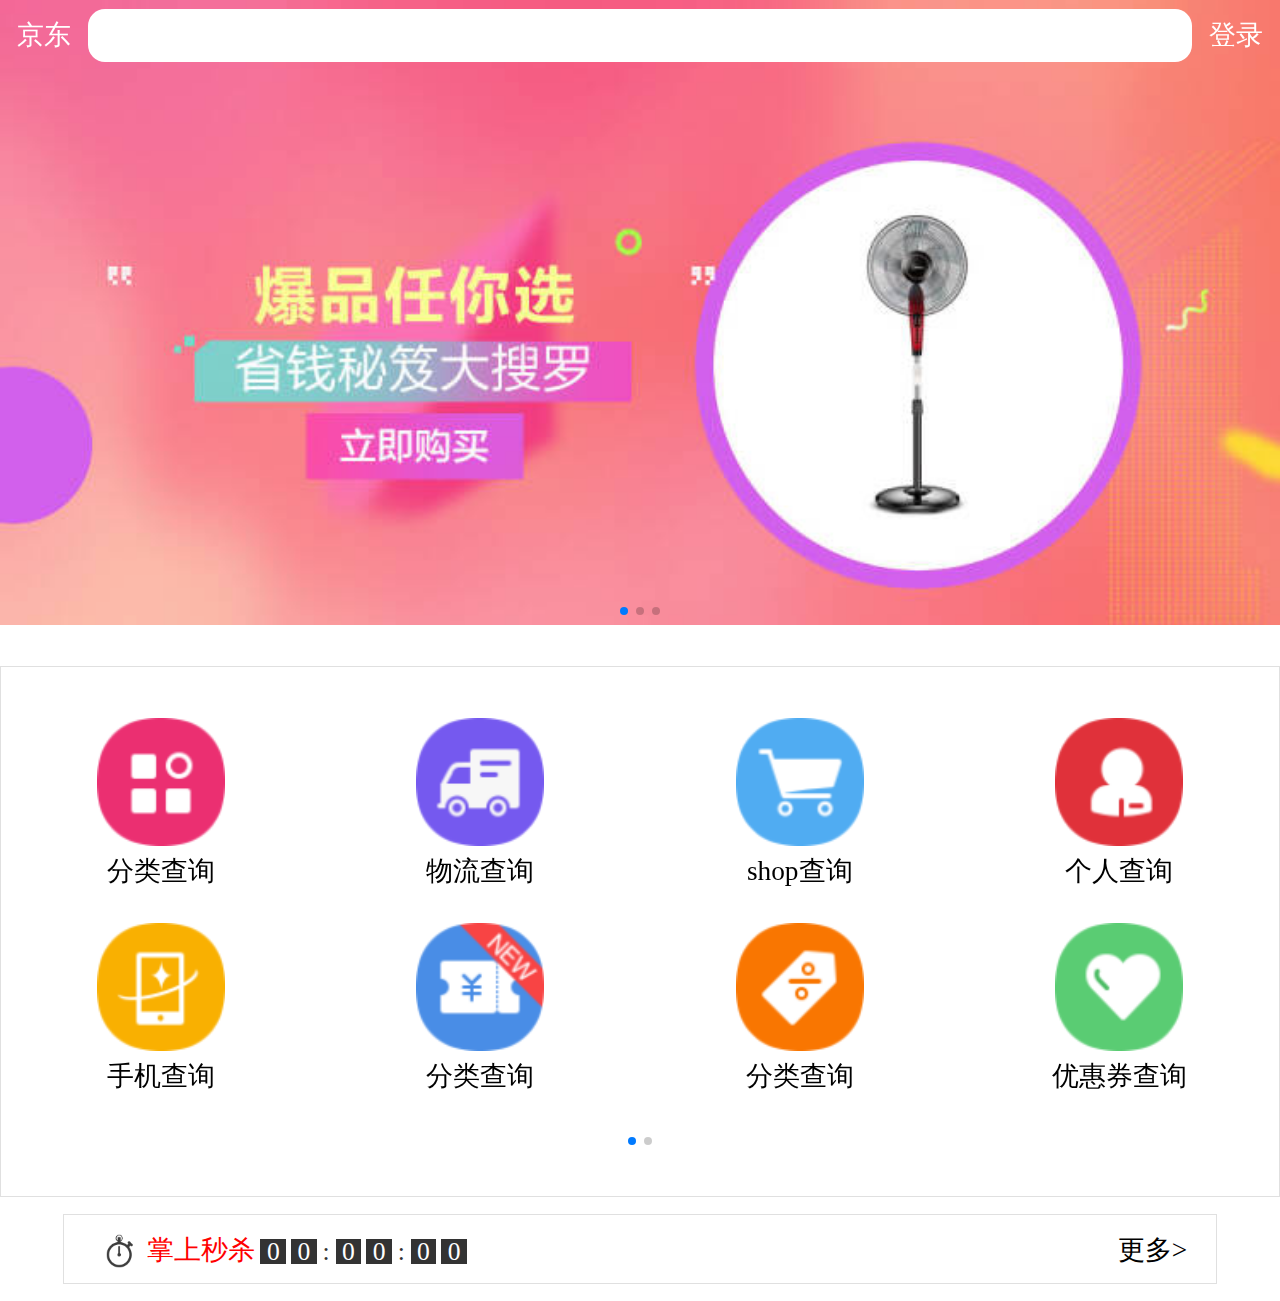
<file: index.html>
<!DOCTYPE html>
<html>
	<head>
		<meta charset="utf-8">
		<meta name="viewport" content="width=device-width, initial-scale=1.0, user-scaleable=no">

		<title></title>
		<link rel="stylesheet" type="text/css" href="css/index.css" />
		<link rel="stylesheet" href="css/swiper.min.css">
		<script src="js/jquery-1.11.0.js"></script>
		<script src="js/swiper.min.js"></script>
		<script type="text/javascript" src="jquery.min.js"></script>
		<script type="text/javascript" src="jquery.flipcountdown.js"></script>
		<link rel="stylesheet" type="text/css" href="jquery.flipcountdown.css" />

	</head>
	<body>
		<div class="header_all">
			<div class="header">
				<div class="jd">京东</div>
				<input type="search" id="search" />
				<a href="#">登录</a>
			</div>
		</div>
		<div class="jd_banner swiper-container">
			<div class="swiper-wrapper ">
				<div class="swiper-slide"><img class="head" src="images/swiper_1.jpg"></div>
				<div class="swiper-slide"><img class="head" src="images/swiper_2.jpg"></div>
				<div class="swiper-slide"><img class="head" src="images/swiper_3.jpg"></div>
			</div>
			<!-- 如果需要分页器 -->
			<div class="swiper-pagination"></div>
		</div>
		<div class="tupiao_all swiper-container">
			<div class="swiper-wrapper">
				<div class="swiper-slide tupiao1 ">
					<dl>
						<dt><img src="images/nav0.png"></dt>
						<dd>分类查询</dd>
					</dl>
					<dl>
						<dt><img src="images/nav1.png"></dt>
						<dd>物流查询</dd>
					</dl>
					<dl>
						<dt><img src="images/nav2.png"></dt>
						<dd>物流查询</dd>
					</dl>
					<dl>
						<dt><img src="images/nav3.png"></dt>
						<dd>物流查询</dd>
					</dl>
					<dl>
						<dt><img src="images/nav4.png"></dt>
						<dd>物流查询</dd>
					</dl>
					<dl>
						<dt><img src="images/nav5.png"></dt>
						<dd>物流查询</dd>
					</dl>
					<dl>
						<dt><img src="images/nav6.png"></dt>
						<dd>物流查询</dd>
					</dl>
					<dl>
						<dt><img src="images/nav7.png"></dt>
						<dd>物流查询</dd>
					</dl>
				</div>
				<div class="tupiao2 swiper-slide">
					<dl>
						<dt><img src="images/nav0.png"></dt>
						<dd>分类查询</dd>
					</dl>
					<dl>
						<dt><img src="images/nav1.png"></dt>
						<dd>物流查询</dd>
					</dl>
					<dl>
						<dt><img src="images/nav2.png"></dt>
						<dd>物流查询</dd>
					</dl>
					<dl>
						<dt><img src="images/nav3.png"></dt>
						<dd>物流查询</dd>
					</dl>
					<dl>
						<dt><img src="images/nav4.png"></dt>
						<dd>物流查询</dd>
					</dl>
					<dl>
						<dt><img src="images/nav5.png"></dt>
						<dd>物流查询</dd>
					</dl>
					<dl>
						<dt><img src="images/nav6.png"></dt>
						<dd>物流查询</dd>
					</dl>
					<dl>
						<dt><img src="images/nav7.png"></dt>
						<dd>物流查询</dd>
					</dl>
				</div>
			</div>
			<div class="swiper-pagination fenye"></div>

		</div>
		<div class="panel">
			<div class="p_top">
				<span class="icon"></span>
				<div class="timer">
					<p class="time">掌上秒杀</p>
					<div class="sk_time">
					    <span>0</span>
					    <span>0</span>
					    <span>:</span>
					    <span>0</span>
					    <span>0</span>
					    <span>:</span>
					    <span>0</span>
					    <span>0</span>
					</div>
				</div>
				<p class="text">更多></p>
			</div>
			<!-- <div class="image">
				<div class="i_left">
					<img src="images/detail01.jpg" />
					<p class="text1"></p>
					<p class="remove1"></p>
				</div>
				<div class="i_center">
					<img src="images/detail02.jpg" />
					<p class="text1"></p>
					<p class="remove1"></p>
				</div>
				<div class="i_left">
					<img src="images/detail01.jpg" />
					<p class="text1"></p>
					<p class="remove1"></p>
				</div>
			</div> -->
		</div>
		<script type="text/javascript">
			var mySwiper = new Swiper('.jd_banner', {
				loop: true, // 循环模式选项

				// 如果需要分页器
				pagination: {
					el: '.jd_banner .swiper-pagination',
				},

			})
			var mySwiper = new Swiper('.tupiao_all', {
				// loop: true, // 循环模式选项

				// 如果需要分页器
				pagination: {
					el: '.tupiao_all .swiper-pagination',
				},

			})
			var list = $('.tupiao1');
			$.ajax({
				type: "get",
				url: "js/json.json",
				async: true,
				success: function(data) {
					var arr = data.letFind;
					console.log(arr);
					for (var i = 0; i < arr.length; i++) {
						// console.log(list.find("dl").eq(i))
						var dt = list.find("dl").eq(i).find("img");
						var dd = list.find("dl").eq(i).find("dd");

						dt.attr('src', arr[i].img);
						dd.html(arr[i].find);
					}

				}
			})
			var list2 = $('.tupiao2');
			$.ajax({
				type: "get",
				url: "js/json.json",
				async: true,
				success: function(data) {
					var arr = data.letFind;
					console.log(arr);
					for (var i = 0; i < arr.length; i++) {
						console.log(list2.find("dl").eq(i))
						var dt2 = list2.find("dl").eq(i).find("img");
						var dd2 = list2.find("dl").eq(i).find("dd");

						dt2.attr('src', arr[i].img);
						dd2.html(arr[i].find);
					}

				}
			})
			
			
			    var searchBar = document.querySelector(".header");
				window.onscroll = function(){
					var t=document.documentElement.scrollTop || window.pageYOffset || document.body.scrollTop;
					if(t>50){
						searchBar.setAttribute("class","header fixed");
					}else{
						searchBar.setAttribute("class","header");
					}
				}
				var secondKill = function(){
				    /*获取dom*/
				    var parentTimeBox = document.getElementsByClassName('sk_time')[0];
				    var spans = parentTimeBox.getElementsByTagName('span');
					console.log(123);
				    /*倒计时时间*/
				    var time = 8*60*60;
				    var timer;
// 					 time = "2019-07-11 10:30:00"
// 					 var kill = new Date(time)
				    timer = setInterval(function(){
						console.log(time)
				        time -- ;
				        if(time<0){
				            clearInterval(timer);
				            return false;
				        }
				
				        var h = Math.floor(time/(60*60));/*几小时*/
				        var m = Math.floor(time%(60*60)/60);/*几分钟*/
				        var s = time%60;/*多少秒*/
				
				        spans[0].innerHTML = h>10?Math.floor(h/10):0;
				        spans[1].innerHTML = h%10;
				
				        spans[3].innerHTML = m>10?Math.floor(m/10):0;
				        spans[4].innerHTML = m%10;
				
				        spans[6].innerHTML = s>10?Math.floor(s/10):0;
				        spans[7].innerHTML = s%10;
				
				    },1000);
				}
				secondKill();
		</script>
	</body>
</html>
</file>
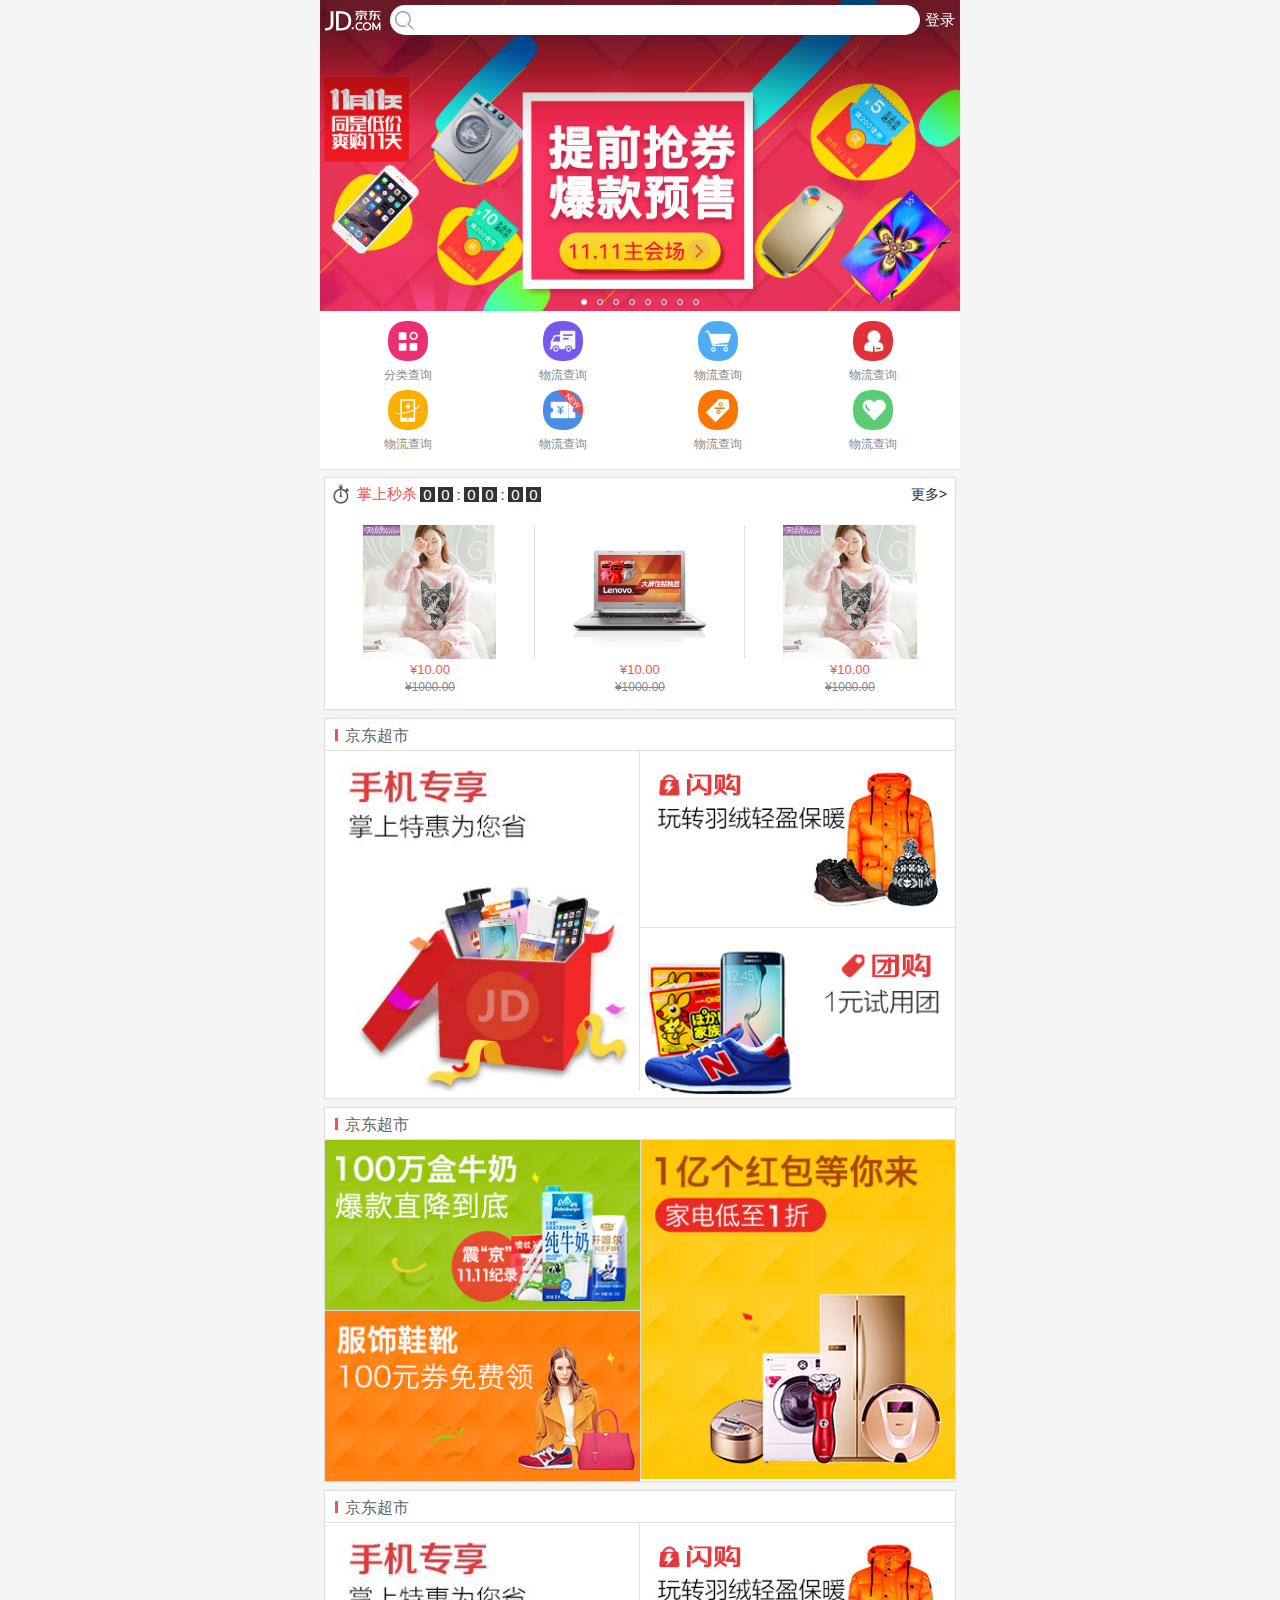
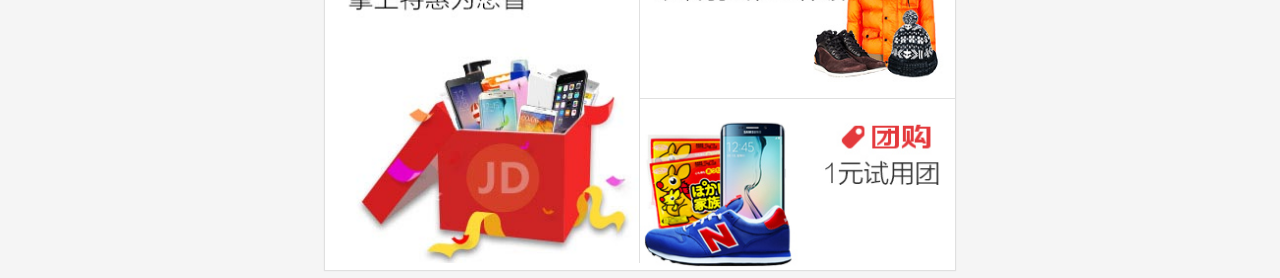
<file: MJD/index.html>
<!DOCTYPE html>
<html>
<head lang="en">
    <meta charset="UTF-8">
    <meta name="viewport" content="width=device-width, user-scalable=no, initial-scale=1.0"/>
    <title>首页</title>
    <link rel="stylesheet" href="css/base.css"/>
    <link rel="stylesheet" href="css/index.css"/>
</head>
<body>
    <div class="jd_layout">
        <!--搜索-->
        <header class="jd_header">
            <div class="jd_header_box">
                <a href="" class="icon_logo"></a>
                <!--是为了在移动端能调用我们的小键盘 把enter键变为搜索-->
                <form action="">
                    <span class="icon_search"></span>
                    <input type="search"/>
                </form>
                <a href="" class="login">登录</a>
            </div>
        </header>
        <!--轮播图-->
        <div class="jd_banner">
            <ul class="clearfix">
                <li><a href="javascript:;"><img src="images/l8.jpg" alt=""/></a></li>
                <li><a href="javascript:;"><img src="images/l1.jpg" alt=""/></a></li>
                <li><a href="javascript:;"><img src="images/l2.jpg" alt=""/></a></li>
                <li><a href="javascript:;"><img src="images/l3.jpg" alt=""/></a></li>
                <li><a href="javascript:;"><img src="images/l4.jpg" alt=""/></a></li>
                <li><a href="javascript:;"><img src="images/l5.jpg" alt=""/></a></li>
                <li><a href="javascript:;"><img src="images/l6.jpg" alt=""/></a></li>
                <li><a href="javascript:;"><img src="images/l7.jpg" alt=""/></a></li>
                <li><a href="javascript:;"><img src="images/l8.jpg" alt=""/></a></li>
                <li><a href="javascript:;"><img src="images/l1.jpg" alt=""/></a></li>
            </ul>
            <ul>
                <li class="now"></li>
                <li></li>
                <li></li>
                <li></li>
                <li></li>
                <li></li>
                <li></li>
                <li></li>
            </ul>
        </div>
        <!--导航栏-->
        <nav class="jd_nav">
            <ul class="clearfix">
                <li>
                    <a href="">
                        <img src="images/nav0.png" alt=""/>
                        <p>分类查询</p>
                    </a>
                </li>
                <li>
                    <a href="">
                        <img src="images/nav1.png" alt=""/>
                        <p>物流查询</p>
                    </a>
                </li>
                <li>
                    <a href="">
                        <img src="images/nav2.png" alt=""/>
                        <p>物流查询</p>
                    </a>
                </li>
                <li>
                    <a href="">
                        <img src="images/nav3.png" alt=""/>
                        <p>物流查询</p>
                    </a>
                </li>
                <li>
                    <a href="">
                        <img src="images/nav4.png" alt=""/>
                        <p>物流查询</p>
                    </a>
                </li>
                <li>
                    <a href="">
                        <img src="images/nav5.png" alt=""/>
                        <p>物流查询</p>
                    </a>
                </li>
                <li>
                    <a href="">
                        <img src="images/nav6.png" alt=""/>
                        <p>物流查询</p>
                    </a>
                </li>
                <li>
                    <a href="">
                        <img src="images/nav7.png" alt=""/>
                        <p>物流查询</p>
                    </a>
                </li>
            </ul>
        </nav>
        <!--京东商品大盒子-->
        <main class="jd_main">
            <section class="jd_product">
                <div class="jd_product_tit no_border clearfix">
                    <span class="sk_icon"></span>
                    <span class="sk_name">掌上秒杀</span>
                    <div class="sk_time">
                        <span>0</span>
                        <span>0</span>
                        <span>:</span>
                        <span>0</span>
                        <span>0</span>
                        <span>:</span>
                        <span>0</span>
                        <span>0</span>
                    </div>
                    <a class="sk_more" href="">更多></a>
                </div>
                <div class="jd_product_con">
                    <ul class="sk_product clearfix">
                        <li>
                            <a href=""><img src="images/detail01.jpg" alt=""/></a>
                            <p class="sk_now_price">&yen;10.00</p>
                            <p class="sk_old_price">&yen;1000.00</p>
                        </li>
                        <li>
                            <a href=""><img src="images/detail02.jpg" alt=""/></a>
                            <p class="sk_now_price">&yen;10.00</p>
                            <p class="sk_old_price">&yen;1000.00</p>
                        </li>
                        <li>
                            <a href=""><img src="images/detail01.jpg" alt=""/></a>
                            <p class="sk_now_price">&yen;10.00</p>
                            <p class="sk_old_price">&yen;1000.00</p>
                        </li>
                    </ul>    
                </div>
            </section>
            <section class="jd_product">
                <div class="jd_product_tit">
                    <h3>京东超市</h3>
                </div>
                <div class="jd_product_con clearfix">
                    <a href="" class="f_left w_50 b_right"><img src="images/cp1.jpg" alt=""/></a>
                    <a href="" class="f_right w_50 b_bottom"><img src="images/cp2.jpg" alt=""/></a>
                    <a href="" class="f_right w_50"><img src="images/cp3.jpg" alt=""/></a>
                </div>
            </section>
            <section class="jd_product">
                <div class="jd_product_tit">
                    <h3>京东超市</h3>
                </div>
                <div class="jd_product_con clearfix">
                    <a href="" class="f_right w_50 b_left"><img src="images/cp4.jpg" alt=""/></a>
                    <a href="" class="f_left w_50 b_bottom"><img src="images/cp5.jpg" alt=""/></a>
                    <a href="" class="f_left w_50"><img src="images/cp6.jpg" alt=""/></a>
                </div>
            </section>
            <section class="jd_product">
                <div class="jd_product_tit">
                    <h3>京东超市</h3>
                </div>
                <div class="jd_product_con clearfix">
                    <a href="" class="f_left w_50 b_right"><img src="images/cp1.jpg" alt=""/></a>
                    <a href="" class="f_right w_50 b_bottom"><img src="images/cp2.jpg" alt=""/></a>
                    <a href="" class="f_right w_50"><img src="images/cp3.jpg" alt=""/></a>
                </div>
            </section>
        </main>
    </div>
    <script src="js/index.js"></script>
</body>
</html>
</file>
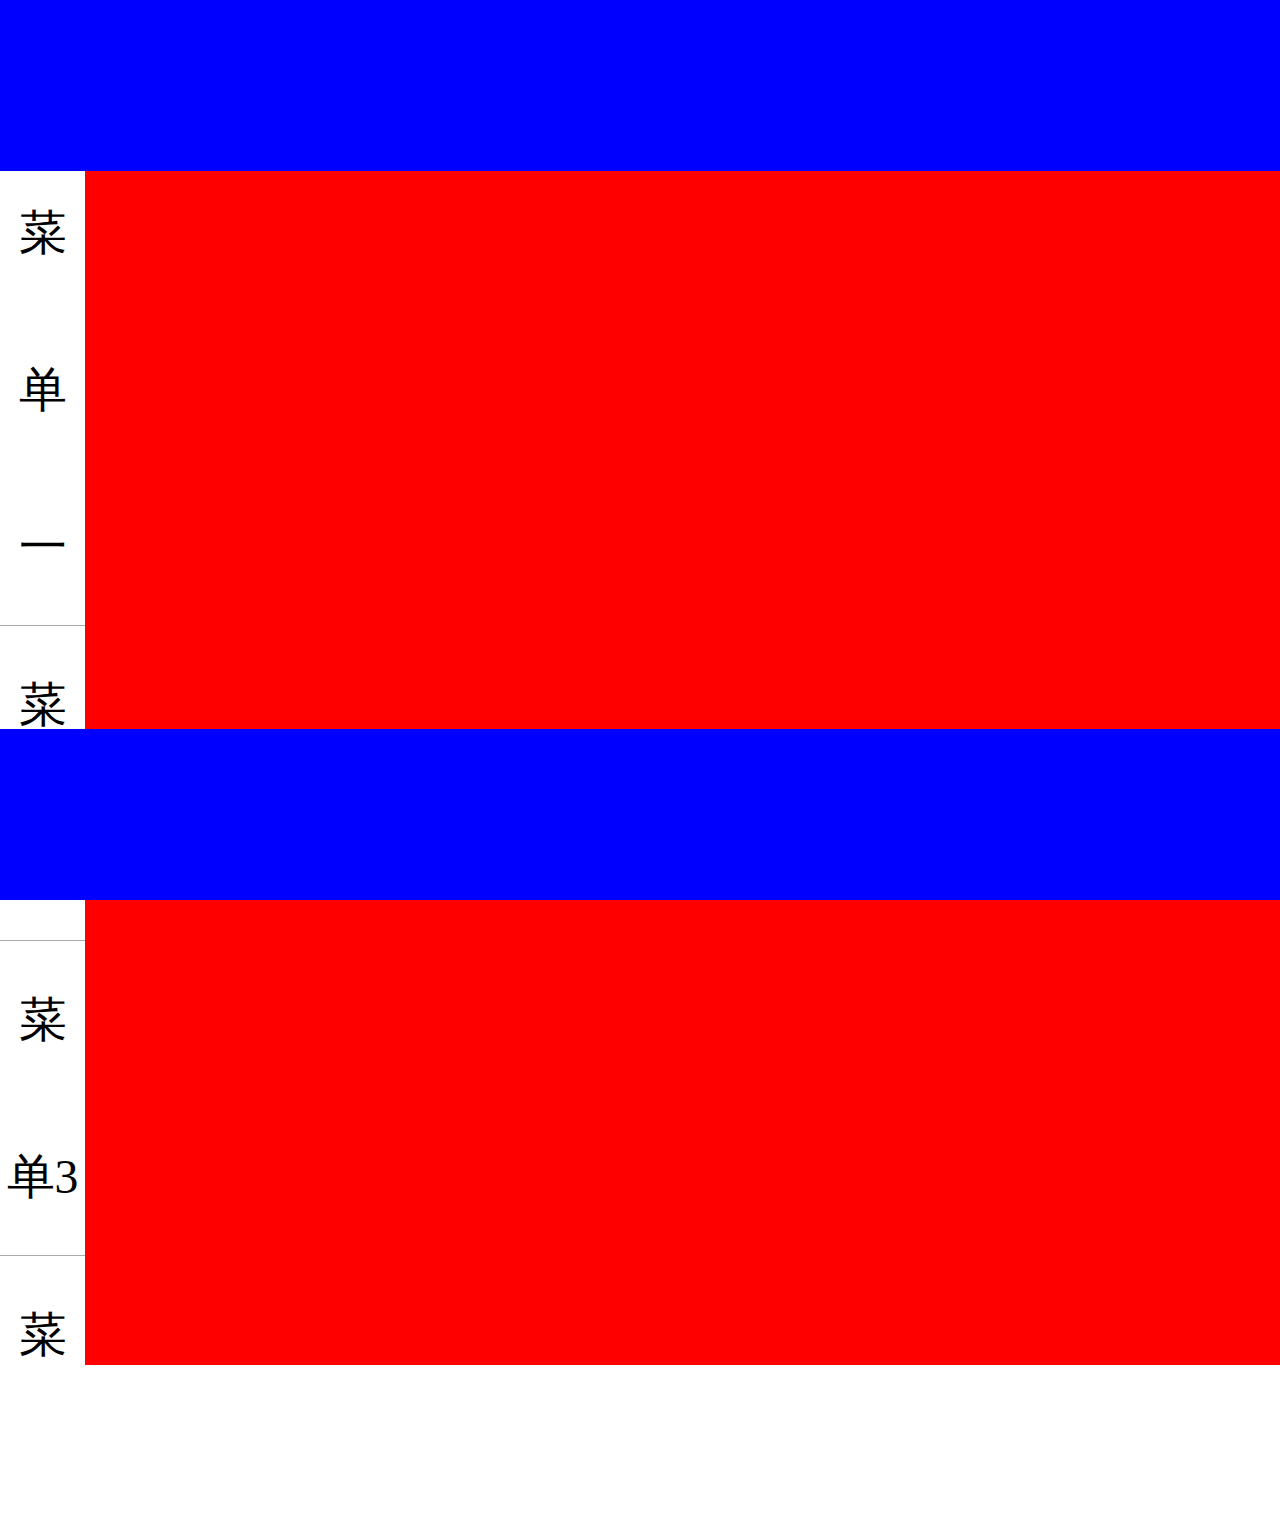
<file: touch.html>
<!DOCTYPE html>
<html>
	<head>
		<meta charset="utf-8">
		<meta name="viewport" content="width=device-width, initial-scale=1.0, user-scaleable=no">
		<title></title>
	</head>
	<body>
		<style type="text/css">
			html{
				font-size:calc(100vw/7.5);
				height: 100%;
			}
			*{
				margin: 0;
				padding: 0;
			}
			.category {
				height:9rem;
				width: 100%;
				padding: 0.9rem 0 1rem;
				box-sizing: border-box;
				display: flex;
			}
			
			.category .contain {
				width: 85px;
				height: 100%;
				overflow: hidden;
				position: relative;
			}
			
			.contain ul {
				width: 100%;
				margin: 0;
				padding: 0;
				list-style: none;
				position: absolute;
				top: 0;
				left: 0;
			}
			
			.contain ul li {
				text-align: center;
				line-height: 0.92rem;
				font-size: 0.28rem;
				border-bottom: solid 1px #aaa;
			}
			
			.contain ul li a {
				text-decoration: none;
				color: #333;
			}
			
			.main {
				flex: 1;
				background-color: red;
			}
			.footer {
				width: 100%;
				height: 1rem;
				position: fixed;
				background-color: blue;
				bottom: 0;
			}
			.header {
				width: 100%;
				height: 1rem;
				position: fixed;
				background-color: blue;
				top: 0;
				z-index: 999;
			}
			.transition{
				-webkit-transition: top 0.3s linear ;
			}
		</style>
		<div class="header"></div>
		<div class="category">
			<div class="contain">
				<ul class="">
					<li>菜单一</li>
					<li>菜单2</li>
					<li>菜单3</li>
					<li>菜单4</li>
					<li>菜单5</li>
					<li>菜单6</li>
					<li>菜单7</li>
					<li>菜单8</li>
					<li>菜单9</li>
					<li>菜单3</li>
					<li>菜单4</li>
					<li>菜单5</li>
					<li>菜单6</li>
					<li>菜单7</li>
					<li>菜单8</li>
					<li>菜单3</li>
					<li>菜单4</li>
					<li>菜单5</li>
					<li>菜单6</li>
					<li>菜单7</li>
				</ul>
			</div>
			<div class="main"></div>
		</div>
		<div class="footer"></div>
		<script type="text/javascript">
			var box=document.querySelector(".contain");
			var box1=document.querySelector(".contain ul");
			var limitTop = box.offsetHeight - box1.offsetHeight - 150;
			var startY=0;
			var offsetTop=0;
			box.ontouchstart=function(e){
				startY=e.changedTouches[0].clientY;
			}
			box.ontouchmove=function(e){
				var y=e.changedTouches[0].clientY;
				var tmp=offsetTop + y - startY;
				tmp=tmp>150?150:tmp;
				tmp=tmp<limitTop?limitTop:tmp;
				box1.style.top=tmp+"px";
				
			}
			box.ontouchend=function(e){
				var y=e.changedTouches[0].clientY;
				var tmp=offsetTop + y - startY;
				tmp=tmp>0?0:tmp;
				tmp=tmp<(limitTop+150)?(limitTop+150):tmp;
				offsetTop=tmp;
				box1.style.top=offsetTop+"px";
				box1.className="transition";
			}
			box.ontouchcancel=function(e){
				console.log("触摸取消");
			}
		</script>
	</body>
</html>
</file>
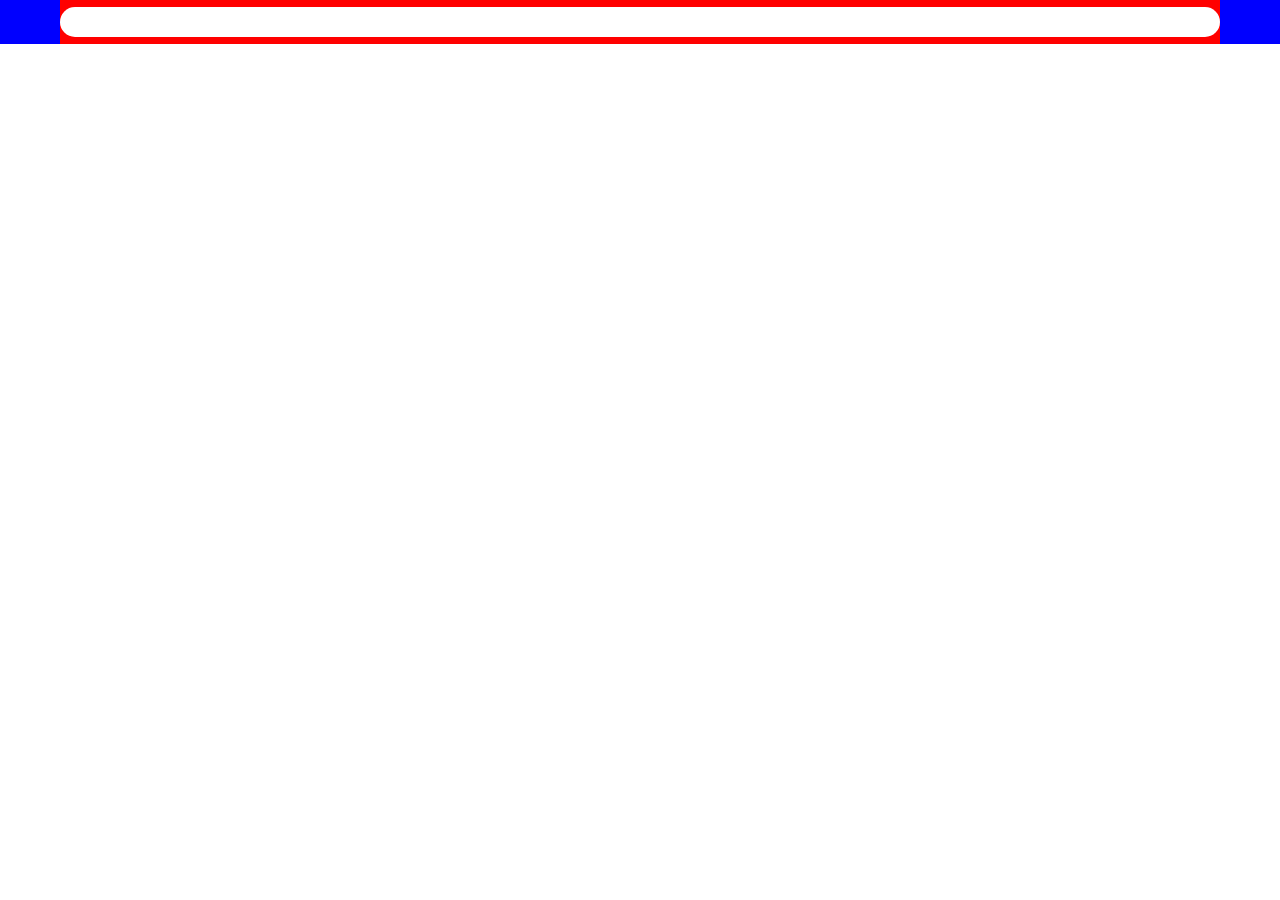
<file: MJD/1.京东搜索条.html>
<!DOCTYPE html>
<html>

	<head>
		<meta charset="UTF-8">
		<title></title>

		<style type="text/css">
			body {
				margin: 0;
			}
			
			.search-bar {
				width: 100%;
				height: 44px;
				background-color: red;
				position: relative;
			}
			
			.search-form {
				width: 100%;
				padding: 0 60px;
				padding-top: 7px;
				box-sizing: border-box;
			}
			
			.search-form input {
				width: 100%;
				height: 30px;
				border: none;
				border-radius: 15px;
				box-sizing: border-box;
			}
			
			.menu,
			.login {
				width: 60px;
				height: 44px;
				background-color: blue;
				position: absolute;
				top: 0;
				left: 0;
			}
			
			.login {
				left: auto;
				right: 0;
			}
		</style>

	</head>

	<body>

		<div class="search-bar">
			<div class="menu"></div>
			<div class="search-form">
				<input type="" name="" id="" value="" />
			</div>
			<div class="login"></div>
		</div>

	</body>

</html>
</file>
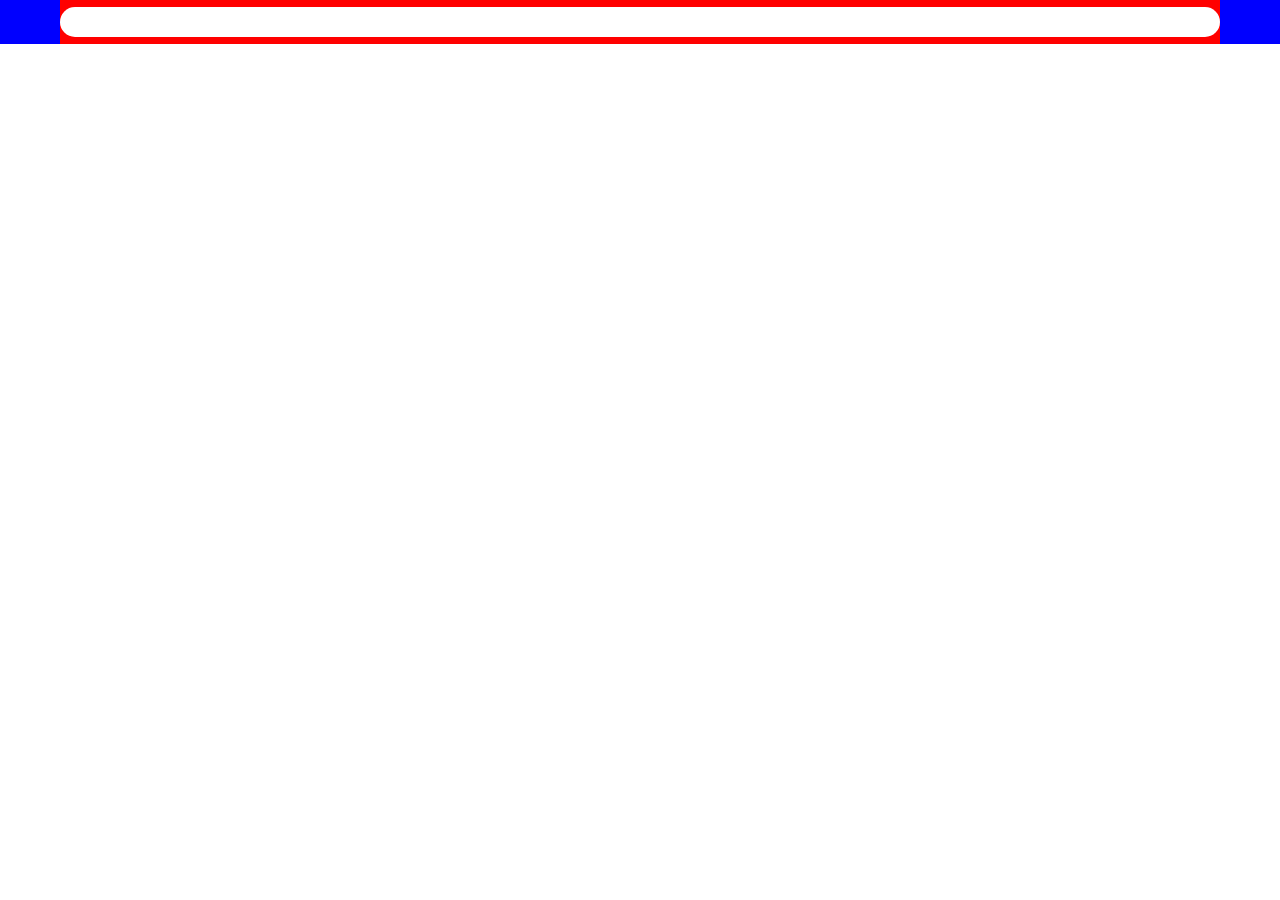
<file: MJD/2.京东搜索条.html>
<!DOCTYPE html>
<html>

	<head>
		<meta charset="UTF-8">
		<title></title>

		<style type="text/css">
			body {
				margin: 0;
			}
			
			.search-bar {
				width: 100%;
				height: 44px;
				background-color: red;
				position: relative;
				display: flex;
			}
			
			.search-form {
				flex: 1;
				padding-top: 7px;
				box-sizing: border-box;
			}
			
			.search-form input {
				width: 100%;
				height: 30px;
				border: none;
				border-radius: 15px;
				box-sizing: border-box;
			}
			
			.menu,
			.login {
				width: 60px;
				height: 44px;
				background-color: blue;
			}
		</style>

	</head>

	<body>

		<div class="search-bar">
			<div class="menu"></div>
			<div class="search-form">
				<input type="" name="" id="" value="" />
			</div>
			<div class="login"></div>
		</div>

	</body>

</html>
</file>
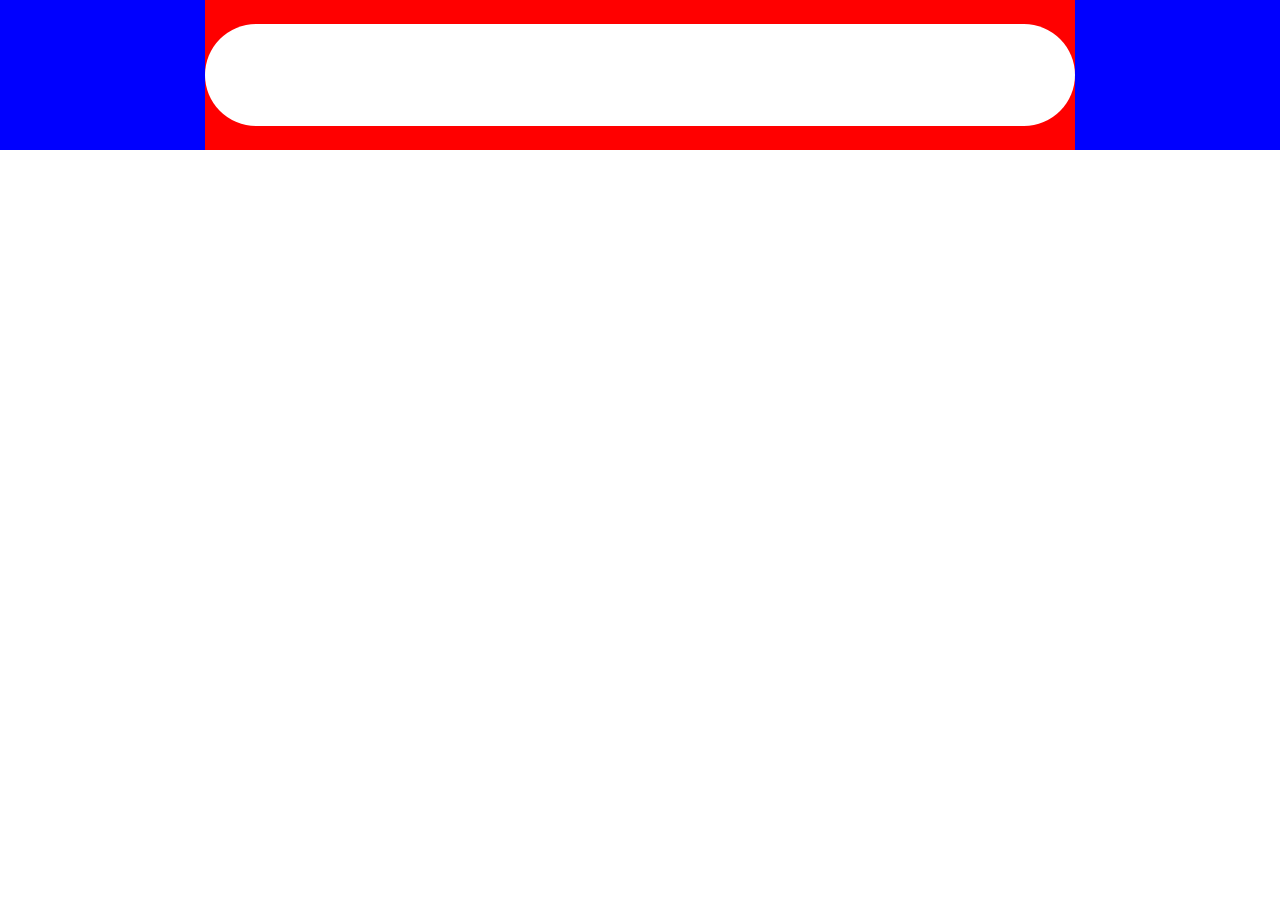
<file: MJD/3.京东搜索条.html>
<!DOCTYPE html>
<html>

	<head>
		<meta charset="UTF-8">
		<title></title>

		<style type="text/css">
			
			html{
				font-size: calc(100vw/7.5);
			}
			
			body {
				margin: 0;
			}
			
			.search-bar {
				width: 100%;
				height: 0.88rem;
				background-color: red;
				position: relative;
				display: flex;
			}
			.search-bar>div{
				float: left;
			}
			.search-form {
				width: 5.1rem;
				padding-top: 0.14rem;
				box-sizing: border-box;
			}
			
			.search-form input {
				width: 100%;
				float: left;
				height: 0.6rem;
				border: none;
				border-radius: 0.3rem;
				box-sizing: border-box;
			}
			
			.menu,
			.login {
				width:1.2rem;
				height: 0.88rem;
				background-color: blue;
				
			}
			
		</style>

	</head>

	<body>

		<div class="search-bar">
			<div class="menu"></div>
			<div class="search-form">
				<input type="" name="" id="" value="" />
			</div>
			<div class="login"></div>
		</div>

	</body>

</html>
</file>
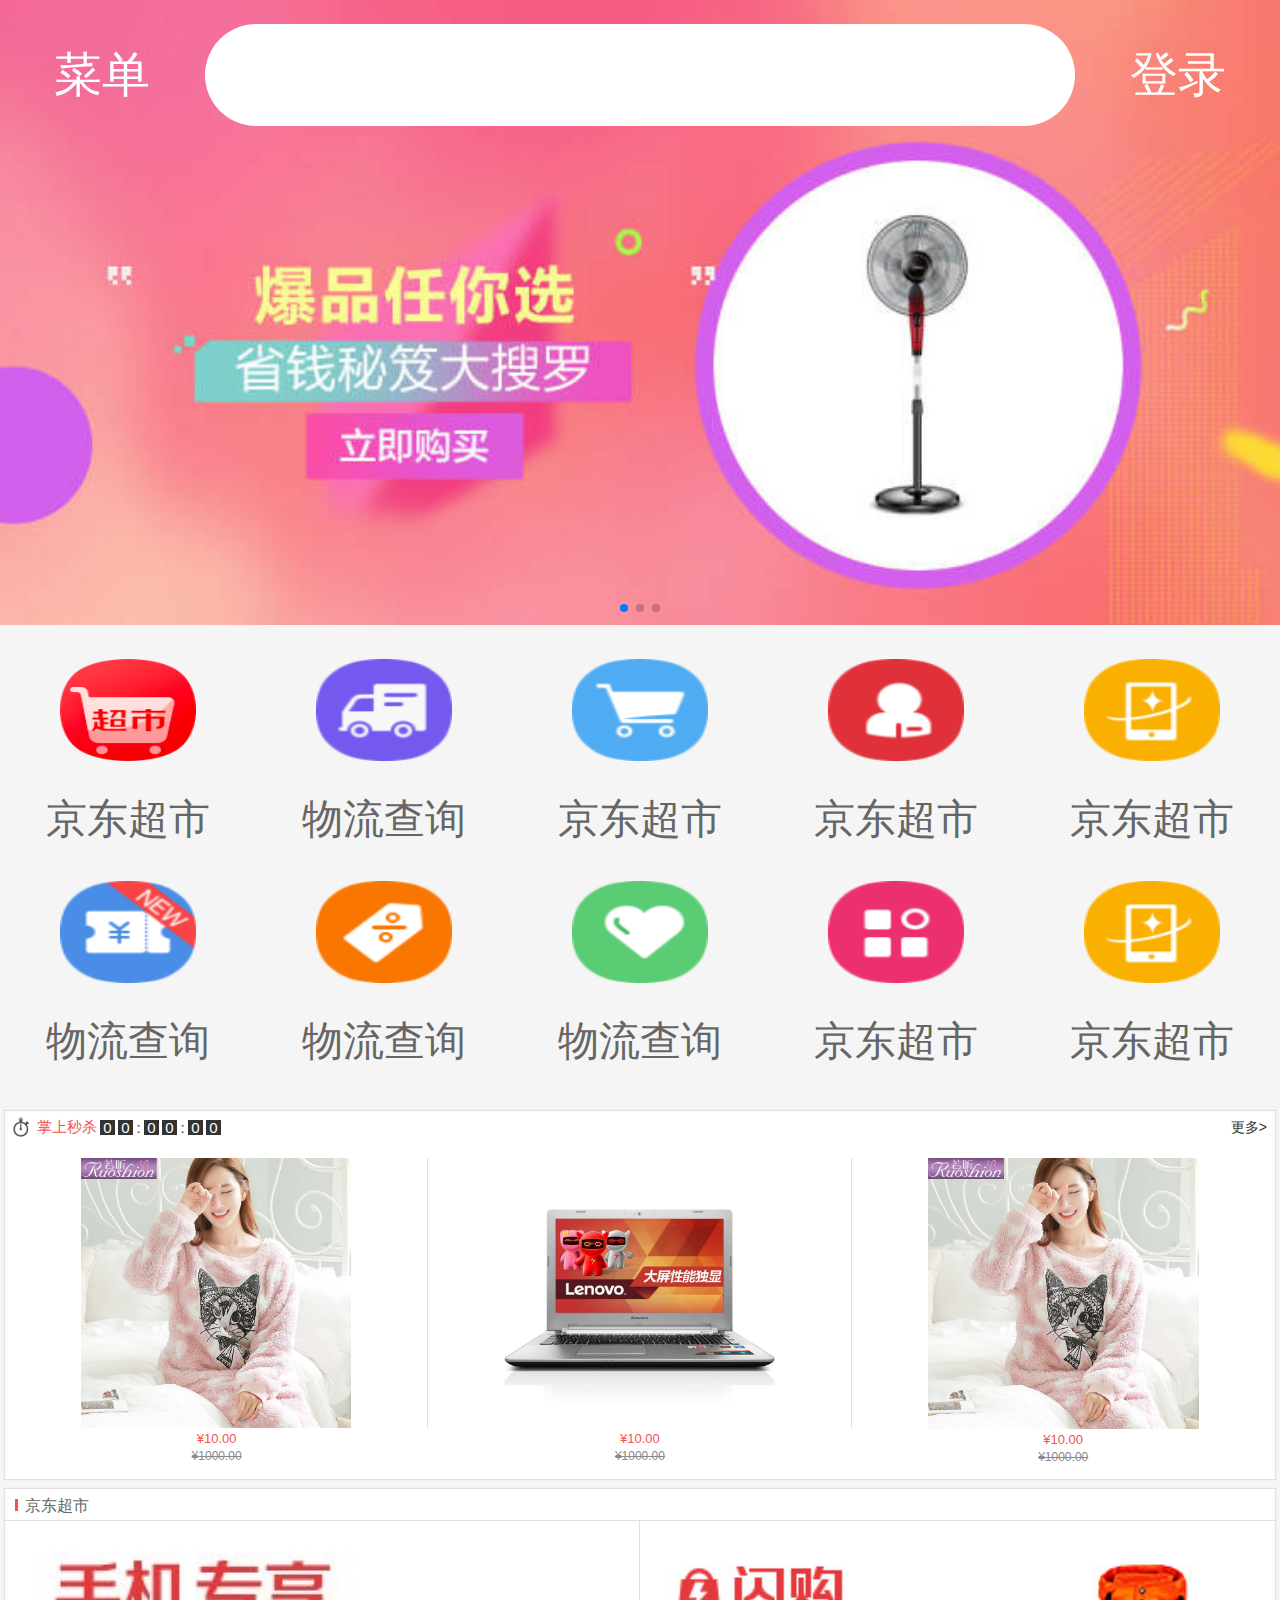
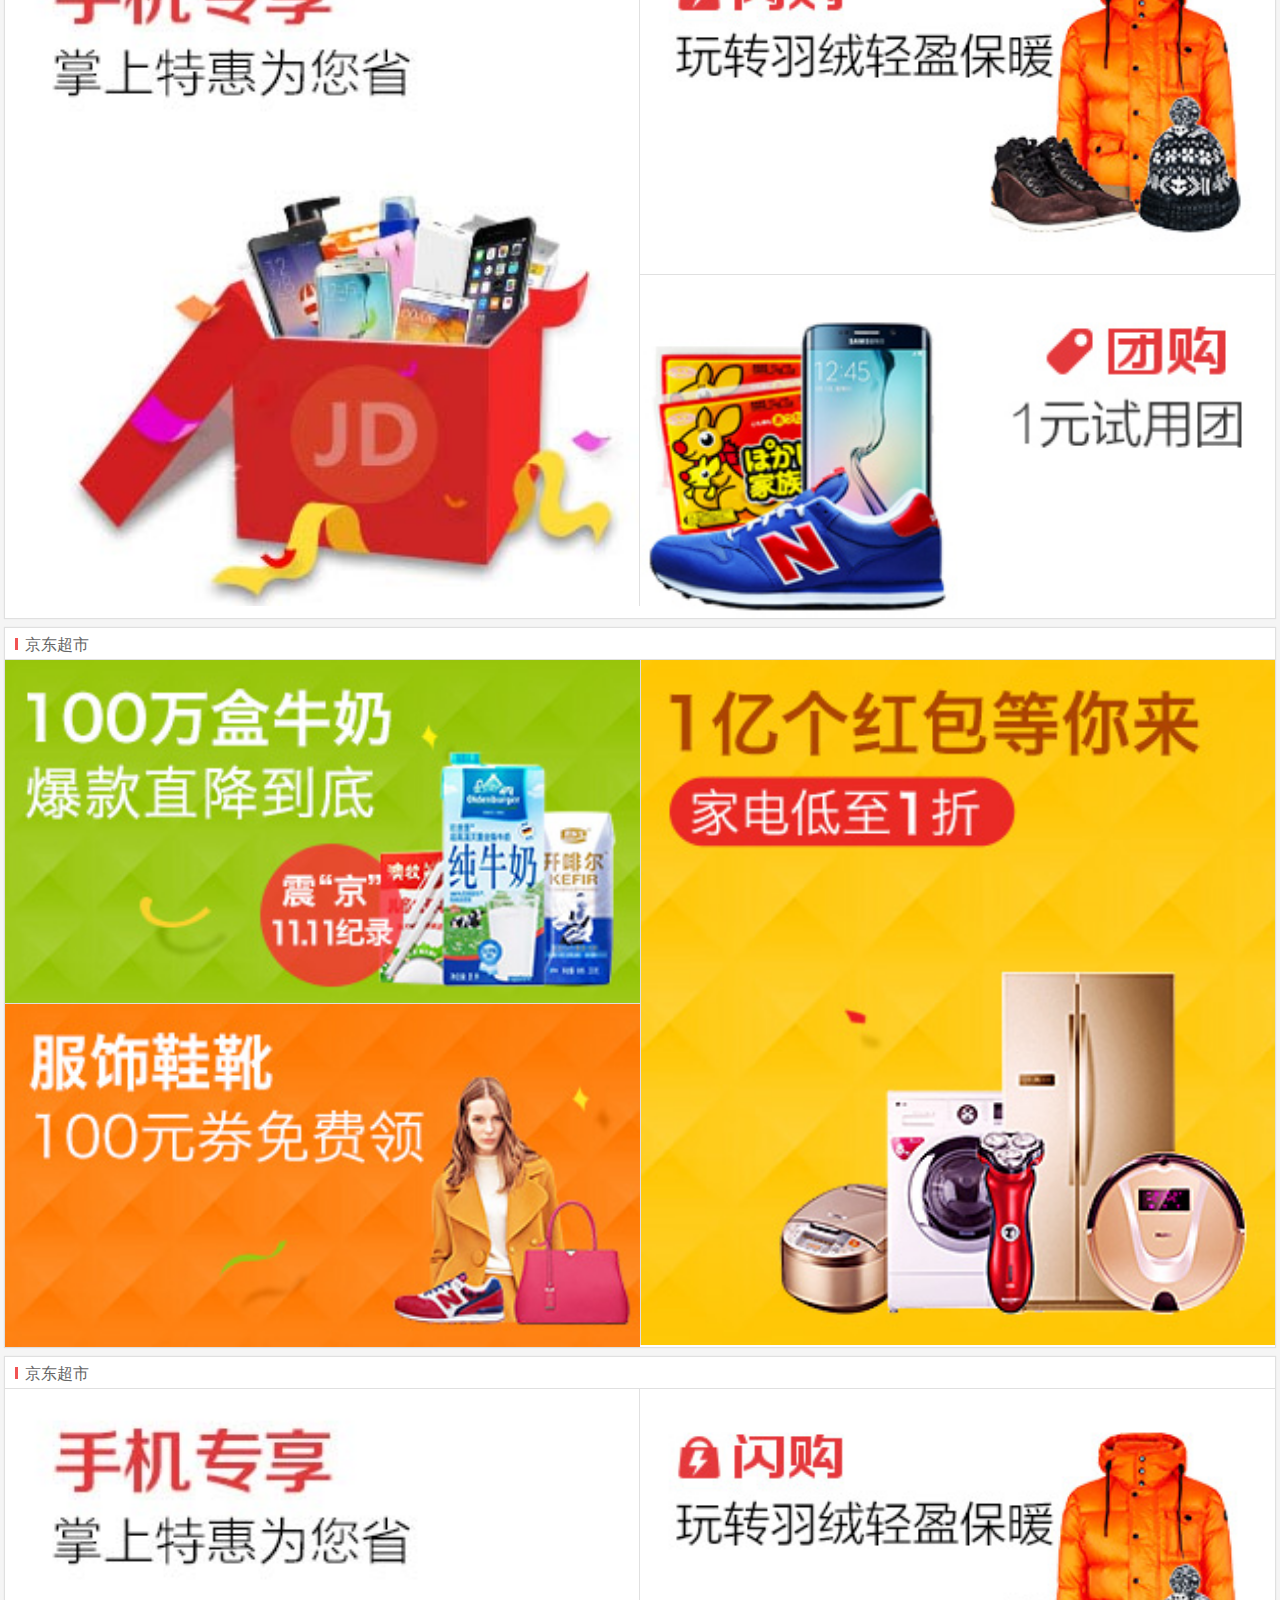
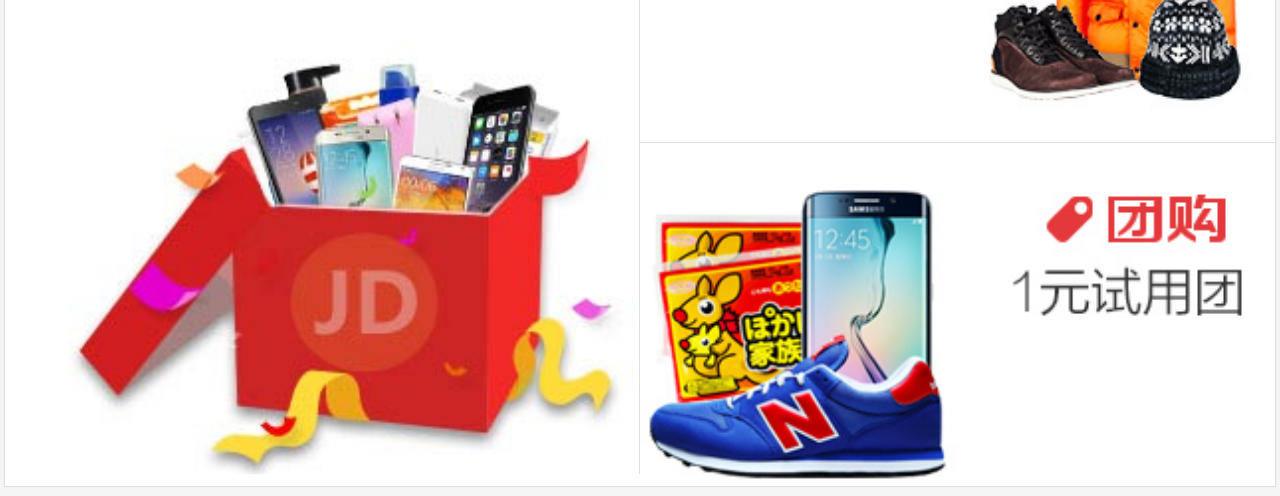
<file: MJD/4.京东首页.html>
<!DOCTYPE html>
<html>

	<head>
		<meta charset="UTF-8">
		<meta name="viewport" content="width=device-width,initial-scale=1,minimum-scale=1,maximum-scale=1,user-scalable=no" />
		<title></title>
		<link rel="stylesheet" href="css/swiper.min.css" />
		<link rel="stylesheet" type="text/css" href="css/base.css"/>
		<link rel="stylesheet" type="text/css" href="css/index.css"/>
		<style type="text/css">
			html {
				font-size: calc(100vw/7.5);
			}
			
			* {
				margin: 0;
				padding: 0;
				list-style: none;
			}
			
			.search-bar {
				top: 0;
				width: 100%;
				height: 0.88rem;
				display: flex;
				position: fixed;
				z-index: 99999;
			}
			
			.search-bar.fixed {
				background-color: #e43130;
			}
			
			.search-bar>div {
				float: left;
			}
			
			.search-form {
				width: 5.1rem;
				padding-top: 0.14rem;
				box-sizing: border-box;
			}
			
			.search-form input {
				width: 100%;
				float: left;
				height: 0.6rem;
				border: none;
				border-radius: 0.3rem;
				box-sizing: border-box;
			}
			
			.menu,
			.login {
				width: 1.2rem;
				height: 0.88rem;
				text-align: center;
				line-height: 0.88rem;
				font-size: 0.28rem;
				color: #FFFFFF;
				/*background-color: blue;*/
			}
			
			.swiper-container img {
				width: 100%;
				float: left;
			}
			
			.quick-nav {
				/*background-color: yellow;*/
				padding-bottom: 0.2rem;
			}
			
			/*.quick-nav ul {
				margin: 0;
				padding: 0;
			}*/
			
			.quick-nav ul:after {
				content: "";
				display: block;
				clear: both;
			}
			
			.quick-nav ul li {
				width: 20%;
				float: left;
				list-style: none;
				text-align: center;
			}
			
			.quick-nav ul li img {
				width: 0.8rem;
				height: 0.8rem;
				padding-top: 0.2rem;
			}
			
			.quick-nav ul li a {
				display: block;
				text-decoration: none;
				font-size: 0.24rem;
				color: #666;
			}
			
			.quick-nav ul li a div {
				padding-top: 0.12rem;
			}
		</style>
	</head>

	<body>

		<div class="search-bar">
			<div class="menu">菜单</div>
			<div class="search-form">
				<input type="" name="" id="" value="" />
			</div>
			<div class="login">登录</div>
		</div>

		<!-- Swiper -->
		<div class="swiper-container">
			<div class="swiper-wrapper">
				<div class="swiper-slide"><img src="images/swiper_1.jpg"></div>
				<div class="swiper-slide"><img src="images/swiper_2.jpg"></div>
				<div class="swiper-slide"><img src="images/swiper_3.jpg"></div>
			</div>
			<!-- Add Pagination -->
			<div class="swiper-pagination"></div>
		</div>

		<div class="quick-nav">

			<ul>
				 <li>
                    <a href="#">
                        <img src="images/nav_1.png" alt=""/>
                        <div>京东超市</div>
                    </a>
                </li>
                <li>
                    <a href="#">
                        <img src="images/nav1.png" alt=""/>
                        <div>物流查询</div>
                    </a>
                </li>
                <li>
                    <a href="#">
                        <img src="images/nav2.png" alt=""/>
                        <div>京东超市</div>
                    </a>
                </li>
                <li>
                    <a href="#">
                        <img src="images/nav3.png" alt=""/>
                        <div>京东超市</div>
                    </a>
                </li>
                <li>
                    <a href="#">
                        <img src="images/nav4.png" alt=""/>
                        <div>京东超市</div>
                    </a>
                </li>
                <li>
                    <a href="#">
                        <img src="images/nav5.png" alt=""/>
                        <div>物流查询</div>
                    </a>
                </li>
                <li>
                    <a href="#">
                        <img src="images/nav6.png" alt=""/>
                        <div>物流查询</div>
                    </a>
                </li>
                <li>
                    <a href="#">
                        <img src="images/nav7.png" alt=""/>
                        <div>物流查询</div>
                    </a>
                </li>
                 <li>
                    <a href="#">
                        <img src="images/nav0.png" alt=""/>
                        <div>京东超市</div>
                    </a>
                </li>
                 <li>
                    <a href="#">
                        <img src="images/nav4.png" alt=""/>
                        <div>京东超市</div>
                    </a>
                </li>
			</ul>

		</div>

 		<!--京东商品大盒子-->
        <main class="jd_main">
            <section class="jd_product">
                <div class="jd_product_tit no_border clearfix">
                    <span class="sk_icon"></span>
                    <span class="sk_name">掌上秒杀</span>
                    <div class="sk_time">
                        <span>0</span>
                        <span>0</span>
                        <span>:</span>
                        <span>0</span>
                        <span>0</span>
                        <span>:</span>
                        <span>0</span>
                        <span>0</span>
                    </div>
                    <a class="sk_more" href="">更多></a>
                </div>
                <div class="jd_product_con">
                    <ul class="sk_product clearfix">
                        <li>
                            <a href=""><img src="images/detail01.jpg" alt=""/></a>
                            <p class="sk_now_price">&yen;10.00</p>
                            <p class="sk_old_price">&yen;1000.00</p>
                        </li>
                        <li>
                            <a href=""><img src="images/detail02.jpg" alt=""/></a>
                            <p class="sk_now_price">&yen;10.00</p>
                            <p class="sk_old_price">&yen;1000.00</p>
                        </li>
                        <li>
                            <a href=""><img src="images/detail01.jpg" alt=""/></a>
                            <p class="sk_now_price">&yen;10.00</p>
                            <p class="sk_old_price">&yen;1000.00</p>
                        </li>
                    </ul>    
                </div>
            </section>
            <section class="jd_product">
                <div class="jd_product_tit">
                    <h3>京东超市</h3>
                </div>
                <div class="jd_product_con clearfix">
                    <a href="" class="f_left w_50 b_right"><img src="images/cp1.jpg" alt=""/></a>
                    <a href="" class="f_right w_50 b_bottom"><img src="images/cp2.jpg" alt=""/></a>
                    <a href="" class="f_right w_50"><img src="images/cp3.jpg" alt=""/></a>
                </div>
            </section>
            <section class="jd_product">
                <div class="jd_product_tit">
                    <h3>京东超市</h3>
                </div>
                <div class="jd_product_con clearfix">
                    <a href="" class="f_right w_50 b_left"><img src="images/cp4.jpg" alt=""/></a>
                    <a href="" class="f_left w_50 b_bottom"><img src="images/cp5.jpg" alt=""/></a>
                    <a href="" class="f_left w_50"><img src="images/cp6.jpg" alt=""/></a>
                </div>
            </section>
            <section class="jd_product">
                <div class="jd_product_tit">
                    <h3>京东超市</h3>
                </div>
                <div class="jd_product_con clearfix">
                    <a href="" class="f_left w_50 b_right"><img src="images/cp1.jpg" alt=""/></a>
                    <a href="" class="f_right w_50 b_bottom"><img src="images/cp2.jpg" alt=""/></a>
                    <a href="" class="f_right w_50"><img src="images/cp3.jpg" alt=""/></a>
                </div>
            </section>
        </main>

		<script type="text/javascript" src="js/swiper.min.js"></script>
		<script type="text/javascript">
			var searchBar = document.querySelector(".search-bar");

			var swiper = new Swiper('.swiper-container', {
				pagination: {
					el: '.swiper-pagination',
				},
			});

			window.addEventListener('scroll', function() {
				var t = document.documentElement.scrollTop || window.pageYOffset || document.body.scrollTop;

				if(t > 50) {
					searchBar.setAttribute("class", "search-bar fixed");
				} else {
					searchBar.setAttribute("class", "search-bar");
				}

			});
		</script>
	</body>

</html>
</file>
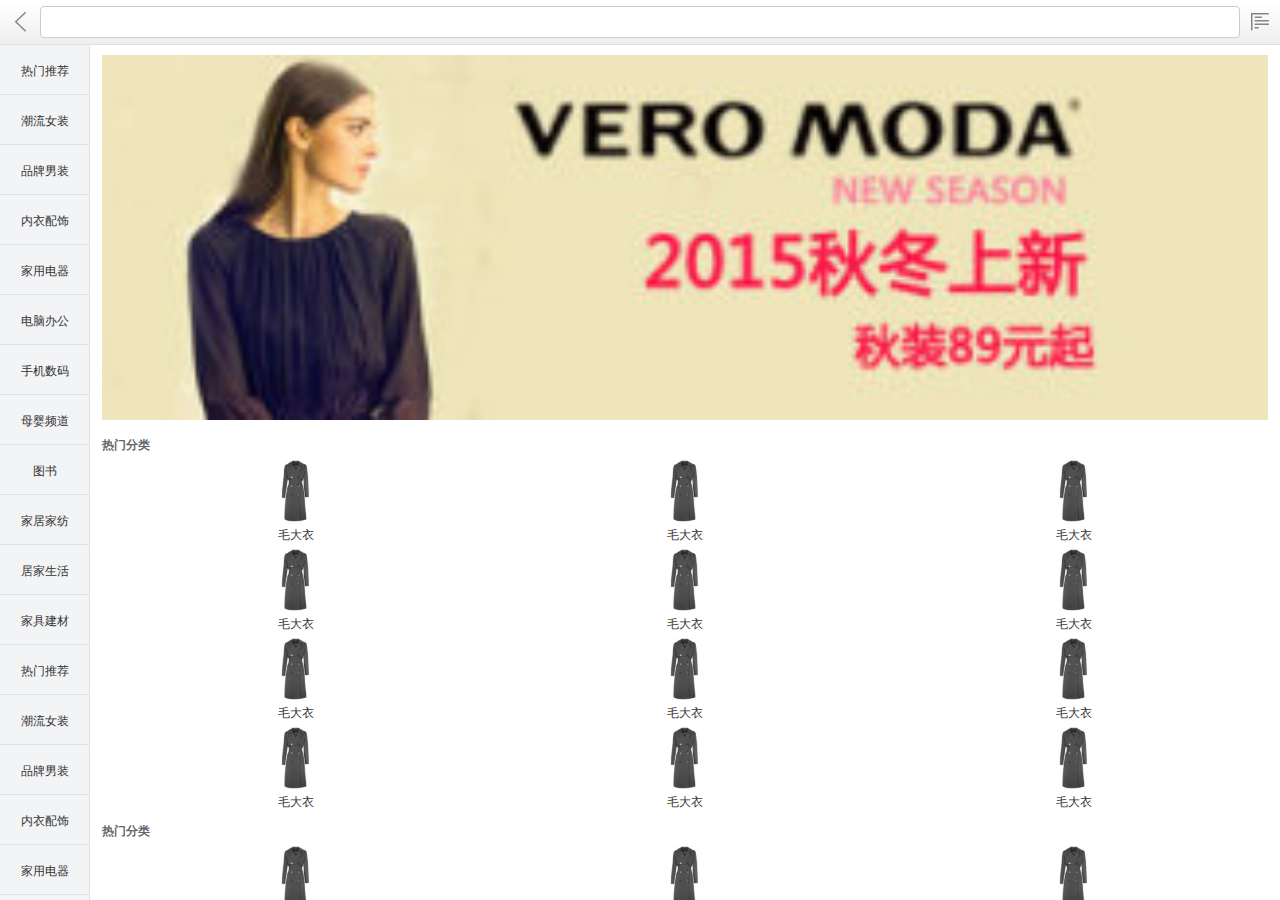
<file: MJD/category.html>
<!DOCTYPE html>
<html>
<head lang="en">
    <meta charset="UTF-8">
    <meta name="viewport"
          content="width=device-width, user-scalable=no, initial-scale=1.0, maximum-scale=1.0, minimum-scale=1.0"/>
    <title>分类</title>
    <link rel="stylesheet" href="css/base.css"/>
    <link rel="stylesheet" href="css/category.css"/>
</head>
<body>
    <!--顶部通栏-->
    <header class="jd_topBar">
        <a href="" class="icon_back"></a>
        <form action="">
            <input type="search"/>
        </form>
        <a href="" class="icon_menu"></a>
    </header>
    <!--分类大盒子-->
    <main class="jd_category">
        <!--一级分类-->
        <div class="jd_category_left">
            <ul class="jd_category_left_con">
                <li class=""><a href="javascript:;">热门推荐</a></li>
                <li class="now"><a href="javascript:;">潮流女装</a></li>
                <li class=""><a href="javascript:;">品牌男装</a></li>
                <li class=""><a href="javascript:;">内衣配饰</a></li>
                <li class=""><a href="javascript:;">家用电器</a></li>
                <li class=""><a href="javascript:;">电脑办公</a></li>
                <li class=""><a href="javascript:;">手机数码</a></li>
                <li class=""><a href="javascript:;">母婴频道</a></li>
                <li class=""><a href="javascript:;">图书</a></li>
                <li class=""><a href="javascript:;">家居家纺</a></li>
                <li class=""><a href="javascript:;">居家生活</a></li>
                <li class=""><a href="javascript:;">家具建材</a></li>
                <li class=""><a href="javascript:;">热门推荐</a></li>
                <li class=""><a href="javascript:;">潮流女装</a></li>
                <li class=""><a href="javascript:;">品牌男装</a></li>
                <li class=""><a href="javascript:;">内衣配饰</a></li>
                <li class=""><a href="javascript:;">家用电器</a></li>
                <li class=""><a href="javascript:;">电脑办公</a></li>
                <li class=""><a href="javascript:;">手机数码</a></li>
                <li class=""><a href="javascript:;">母婴频道</a></li>
                <li class=""><a href="javascript:;">图书</a></li>
                <li class=""><a href="javascript:;">家居家纺</a></li>
                <li class=""><a href="javascript:;">居家生活</a></li>
                <li class=""><a href="javascript:;">家具建材</a></li>
            </ul>
        </div>
        <!--二级分类-->
        <div class="jd_category_right">
            <!--定义一个大盒子来装我们说有的内容 为了做滑动-->
            <div class="jd_category_right_con">
                <a href="" class="category_banner"><img src="images/banner_1.jpg" alt=""/></a>
                <div class="category_box">
                    <h3>热门分类</h3>
                    <ul class="clearfix">
                        <li>
                        <a href="">
                            <img src="images/nv-fy.jpg" alt=""/>
                            <p>毛大衣</p>
                        </a>
                    </li>
                        <li>
                            <a href="">
                                <img src="images/nv-fy.jpg" alt=""/>
                                <p>毛大衣</p>
                            </a>
                        </li>
                        <li>
                            <a href="">
                                <img src="images/nv-fy.jpg" alt=""/>
                                <p>毛大衣</p>
                            </a>
                        </li>
                        <li>
                            <a href="">
                                <img src="images/nv-fy.jpg" alt=""/>
                                <p>毛大衣</p>
                            </a>
                        </li>
                        <li>
                            <a href="">
                                <img src="images/nv-fy.jpg" alt=""/>
                                <p>毛大衣</p>
                            </a>
                        </li>
                        <li>
                            <a href="">
                                <img src="images/nv-fy.jpg" alt=""/>
                                <p>毛大衣</p>
                            </a>
                        </li>
                        <li>
                            <a href="">
                                <img src="images/nv-fy.jpg" alt=""/>
                                <p>毛大衣</p>
                            </a>
                        </li>
                        <li>
                            <a href="">
                                <img src="images/nv-fy.jpg" alt=""/>
                                <p>毛大衣</p>
                            </a>
                        </li>
                        <li>
                            <a href="">
                                <img src="images/nv-fy.jpg" alt=""/>
                                <p>毛大衣</p>
                            </a>
                        </li>
                        <li>
                            <a href="">
                                <img src="images/nv-fy.jpg" alt=""/>
                                <p>毛大衣</p>
                            </a>
                        </li>
                        <li>
                            <a href="">
                                <img src="images/nv-fy.jpg" alt=""/>
                                <p>毛大衣</p>
                            </a>
                        </li>
                        <li>
                            <a href="">
                                <img src="images/nv-fy.jpg" alt=""/>
                                <p>毛大衣</p>
                            </a>
                        </li>
                    </ul>
                </div>
                <div class="category_box">
                    <h3>热门分类</h3>
                    <ul class="clearfix">
                        <li>
                            <a href="">
                                <img src="images/nv-fy.jpg" alt=""/>
                                <p>毛大衣</p>
                            </a>
                        </li>
                        <li>
                            <a href="">
                                <img src="images/nv-fy.jpg" alt=""/>
                                <p>毛大衣</p>
                            </a>
                        </li>
                        <li>
                            <a href="">
                                <img src="images/nv-fy.jpg" alt=""/>
                                <p>毛大衣</p>
                            </a>
                        </li>
                        <li>
                            <a href="">
                                <img src="images/nv-fy.jpg" alt=""/>
                                <p>毛大衣</p>
                            </a>
                        </li>
                        <li>
                            <a href="">
                                <img src="images/nv-fy.jpg" alt=""/>
                                <p>毛大衣</p>
                            </a>
                        </li>
                        <li>
                            <a href="">
                                <img src="images/nv-fy.jpg" alt=""/>
                                <p>毛大衣</p>
                            </a>
                        </li>
                        <li>
                            <a href="">
                                <img src="images/nv-fy.jpg" alt=""/>
                                <p>毛大衣</p>
                            </a>
                        </li>
                        <li>
                            <a href="">
                                <img src="images/nv-fy.jpg" alt=""/>
                                <p>毛大衣</p>
                            </a>
                        </li>
                        <li>
                            <a href="">
                                <img src="images/nv-fy.jpg" alt=""/>
                                <p>毛大衣</p>
                            </a>
                        </li>
                        <li>
                            <a href="">
                                <img src="images/nv-fy.jpg" alt=""/>
                                <p>毛大衣</p>
                            </a>
                        </li>
                        <li>
                            <a href="">
                                <img src="images/nv-fy.jpg" alt=""/>
                                <p>毛大衣</p>
                            </a>
                        </li>
                        <li>
                            <a href="">
                                <img src="images/nv-fy.jpg" alt=""/>
                                <p>毛大衣</p>
                            </a>
                        </li>
                    </ul>
                </div>
            </div>
        </div>
    </main>
    <script src="js/category.js"></script>
</body>
</html>
</file>
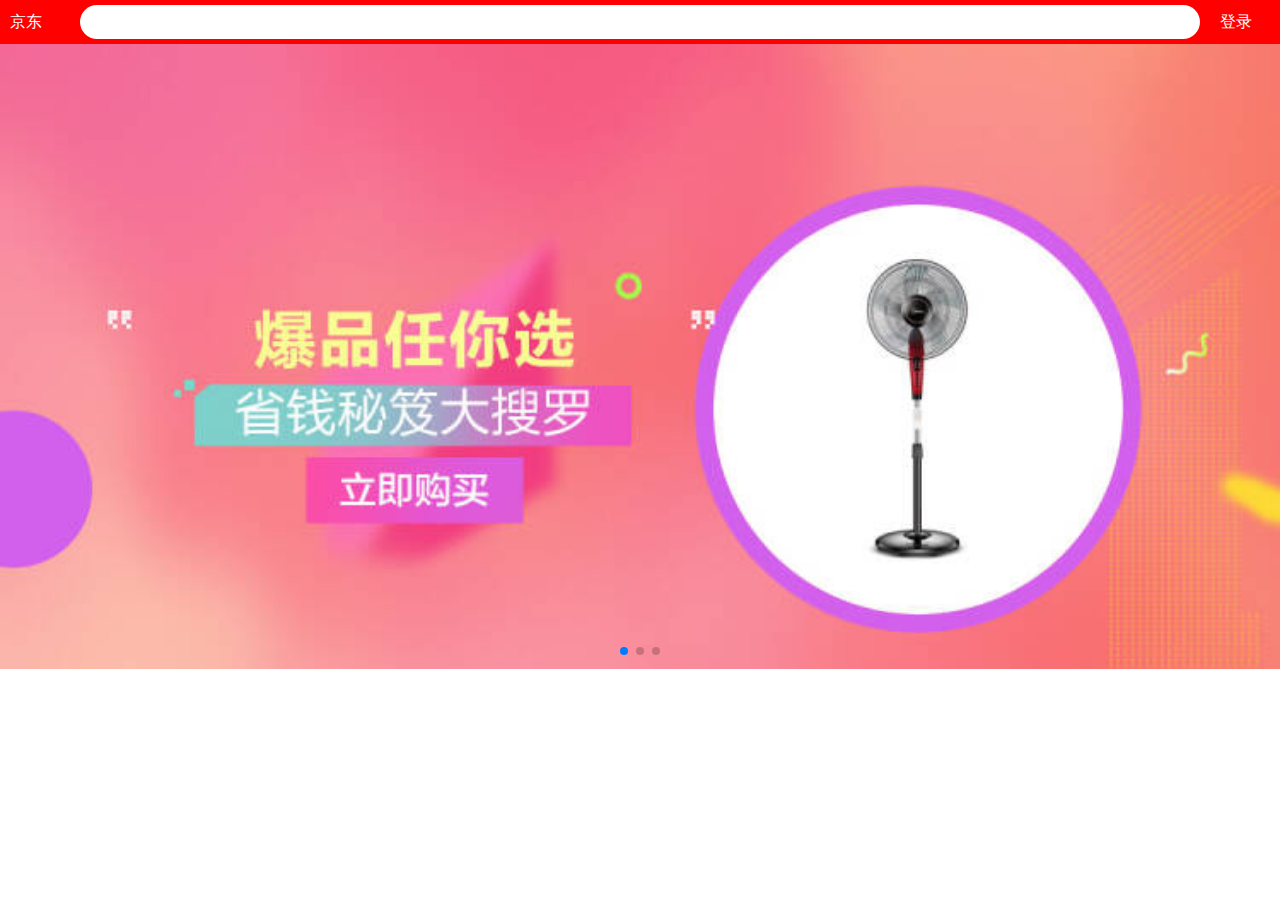
<file: MJD/jd_index.html>
<!DOCTYPE html>
<html>
	<head>
		<meta charset="UTF-8">
		<title>JD首页</title>
		<link rel="stylesheet" type="text/css" href="css/swiper.min.css"/>
		<link rel="stylesheet" type="text/css" href="css/jd_index.css"/>
	</head>
	<body>
		<div class="jd_layout">
			<div class="jd_search">
				<span class="jd_logo">
					京东
				</span>
				<input type="search" name="search" id="search" placeholder="" value="" />
				<a href="#">登录</a>
			</div>
			<div class="jd_banner swiper-container">
			 	<div class="swiper-wrapper">
					<img class="swiper-slide" src="images/swiper_1.jpg" />
					<img class="swiper-slide" src="images/swiper_2.jpg" />
					<img class="swiper-slide" src="images/swiper_3.jpg" />
				</div>
				<!-- 如果需要分页器 -->
    			<div class="swiper-pagination"></div>
			</div>
		</div>
		
		<script src="js/jquery-1.11.0.js" type="text/javascript"></script>
		<script src="js/swiper.min.js" type="text/javascript" charset="utf-8"></script>
		<script type="text/javascript">
			var swpier = new Swiper(".swiper-container",{
				loop:true,
				autoplay:true,
				pagination: {
			      el: '.swiper-pagination',
			    },
			})
		</script>
	</body>
</html>
</file>
<file: css/index.css>
html{
	font-size:calc(100vw/7.5);
	font-family: "微软雅黑";
}
*{
	text-decoration: none;
	margin: 0;
	padding: 0;
	
}
p{
	padding: 0;
	margin: 0;
}
.jd{
	display: inline-block;
	margin: 0.1rem;
	color: white;
	font-size: 0.16rem;
}
.header{
	display: flex;
	flex-wrap:nowrap;
	justify-content: space-between;
	/* background-color: red; */
	
}
.header_all{
	position: fixed;
	top: 0px;
	left: 0px;
	z-index: 99;
	width: 100%;
}
#search{
	flex: 1;
	margin: 0.05rem 0;
	border: none;
	border-radius: 17px;
}
.header a{
	display: inline-block;
	margin: 0.1rem;
	color: white;
	font-size: 0.16rem;
}
.swiper-container img.head {width: 100%;}
.tupiao1 dl{
	width: 25%;
	margin-top: 0.2rem;
}
.tupiao1{
	display: flex;
	flex-wrap: wrap;
	justify-content: space-around;
	font-size: 0.16rem;
}
.tupiao1 dl{
	text-align: center;
}
.tupiao1 dl dt img{
	width: 40%;
}
.tupiao1{
	margin: 0.1rem 0 0.6rem 0;
}
.tupiao2 dl{
	width: 25%;
	margin-top: 0.2rem;
}
.tupiao2{
	display: flex;
	flex-wrap: wrap;
	justify-content: space-around;
	font-size: 0.16rem;
}
.tupiao2 dl{
	text-align: center;
}
.tupiao2 dl dt img{
	width: 40%;
}
.tupiao2{
	margin: 0.1rem 0 0.6rem 0;
}
.tupiao_all{
	border: 1px solid #e0e0e0;
}
span.icon{
	background-image: url(../images/seckill-icon.png);
	background-repeat:no-repeat;
	background-size: 0.16rem 0.2rem;
    height: 0.2rem;
    width: 0.16rem;
    float: left;
    margin-left: 0.08rem;
    margin-top: 0.06rem;
}
.panel{
	width: 90%;
	background-color: white;
	border: 1px solid #e0e0e0;
	margin: 0.1rem auto;
}
p.text{
	font-size:0.16rem;
	margin-top:0.05rem ;
	
}
.p_top{
	width: 95%;
	margin: 0.05rem auto;
	height: 0.3rem;
	display: flex;
	flex-wrap: nowrap;
	justify-content: space-between;
}
p.time{
	font-size: 0.16rem;
	margin-left: 0.08rem;
	color: red;
	margin-top: 0.05rem;
	
}
.timer{
		flex: 1;
		display: flex;
		wrap-flex: nowrap;
		
		
}
#retroclockbox1{
	width: 50%;
	height: 100%;
	margin-left:0.1rem ;
	font-size: 0.16rem;
	margin-top: 0.05rem;
}
.i_left img{
	width: 35%;
}
.i_center img{
	width: 35%;
}
.i_right img{
	width: 35%;
}
.fixed{
	background: #E43130;
}

.sk_time{
    float: left;
}

.sk_time span{
    height: 0.15rem;
    width: 0.15rem;
    float: left;
    margin-left: 0.03rem;
    background: #333;
    color: #fff;
    font-size: 0.15rem;
    text-align: center;
    line-height: 0.15rem;
    margin-top: 0.09rem;
}
.sk_time span:nth-child(3n){
    background: #fff;
    width: 0.05rem;
    color: #333;
}
</file>
<file: MJD/css/base.css>
/*公用的 通配所有的标签和伪类*/
*,
::before,
::after{
    padding: 0;
    margin: 0;

    /*清除移动端默认的tap点击的高亮效果*/
    -webkit-tap-highlight-color: transparent;

    /*设置我们所有的 宽度从border开始计算*/
    -webkit-box-sizing: border-box;
    box-sizing: border-box;
}

body{
    font-size: 14px;
    font-family: "Microsoft YaHei",sans-serif;/*移动端默认的字体*/
    color: #333;
}

ol,ul{
    list-style: none;
}

a{
    text-decoration: none;
    color: #333;
}

input,textarea{
    border: 0;
    resize: none;
    outline: none;
    /*只对ios 浏览器  清除默认样式*/
    -webkit-appearance: none;
}

/*清除浮动*/
.clearfix::before,
.clearfix::after{
    content: ".";
    display: block;
    height: 0;
    line-height: 0;
    visibility: hidden;

    clear: both;
}

.f_left{
    float: left;
}
.f_right{
    float: right;
}

[class^="icon_"]{
    background: url("../images/sprites.png") no-repeat;
    background-size: 200px 200px;
}
</file>
<file: MJD/css/index.css>
body{
    background: #f5f5f5;

}
.jd_layout{
    min-width: 300px;/*是为了适用老的一些设备 保证布局相对完美*/
    max-width: 640px;/*是由于主流的设计图是 640  为了展现比较完美的页面 */
    /*width:400px;*/ /*如果这里设置了宽度  那么这个宽度还是受限制的*/
    margin: 0 auto;
    position: relative;
    height: 500px;
}
/*搜索盒子*/
.jd_header{
    position: fixed;
    left: 0;
    top: 0;
    width: 100%;
    height: 40px;
    z-index: 999;
}
.jd_header .jd_header_box{
    min-width: 300px;
    max-width: 640px;
    margin: 0 auto;
    background: rgba(201,21,35,0);
    height: 40px;
    position: relative;
}
/*内容*/
.jd_header .jd_header_box .icon_logo{
    background-position: 0 -103px;
    width: 60px;
    height: 36px;
    position: absolute;
    top: 4px;
    left: 5px;
}

.jd_header .jd_header_box form{
    width: 100%;
    padding-left: 70px;
    padding-right: 40px;
    height: 40px;
    position: relative;
}

.jd_header .jd_header_box form input{
    height: 30px;
    /*父容器内容的100%*/
    width: 100%;
    margin-top: 5px;
    border-radius: 15px;
}

.jd_header .jd_header_box form .icon_search{
    background-position: -60px -109px;
    height: 20px;
    width: 20px;
    position: absolute;
    left: 75px;
    top: 10px;
}

.jd_header .jd_header_box .login{
    width: 40px;
    height: 40px;
    position: absolute;
    right: 0;
    top: 0;
    text-align: center;
    line-height: 40px;
    color: #fff;
    font-size: 15px;
}
/*轮播图*/
.jd_banner{
    width: 100%;
    position: relative;
    overflow: hidden;
}
/*图片盒子*/
.jd_banner ul:nth-child(1){
    width: 1000%;
    transform: translateX(-10%);
    -webkit-transform: translateX(-10%);
}
.jd_banner ul:nth-child(1) li{
    width: 10%;
    float: left;
}
.jd_banner ul:nth-child(1) li a{
    width: 100%;
}
.jd_banner ul:nth-child(1) li a img{
    width: 100%;
    display: block;
}

/*点盒子*/
.jd_banner ul:nth-child(2){
    width: 118px;
    height: 6px;
    position: absolute;
    left: 50%;
    margin-left: -59px;
    bottom: 6px;
}
.jd_banner ul:nth-child(2) li{
    height: 6px;
    width: 6px;
    border-radius: 3px;
    border: 1px solid #fff;
    float: left;
    margin-left: 10px;
}
.jd_banner ul:nth-child(2) li:first-child{
    margin-left: 0;
}
.jd_banner ul:nth-child(2) li.now{
    background: #fff;
}

/*导航栏*/
.jd_nav{
    background: #fff;
    padding: 10px;
    border-bottom: 1px solid #e0e0e0;
}
.jd_nav ul li{
    width: 25%;
    height: 69px;
    float: left;
}
.jd_nav ul li a{
    width: 100%;
    display: block;
}
.jd_nav ul li a img{
    height: 40px;
    width: 40px;
    display: block;
    margin: 0 auto;
}
.jd_nav ul li a p{
    font-size: 12px;
    color: #888;
    text-align: center;
    margin-top: 6px;
}
/*商品大盒子*/
.jd_main{
    margin:0 5px;
    margin-top: 8px;
}

.jd_product{
    background: #fff;
    box-shadow: 0 0 1px 1px #e0e0e0;
    margin-bottom: 10px;
}
.jd_product .jd_product_tit{
    height: 32px;
    line-height: 32px;
    border-bottom: 1px solid #e0e0e0;
}
.jd_product .jd_product_tit.no_border{
    border-bottom: none;
}
.jd_product .jd_product_tit h3{
    /*去除加粗*/
    font-weight:inherit;
    color: #666;
    position: relative;
    padding-left: 20px;
}
.jd_product .jd_product_tit h3::before{
    content: "";
    position: absolute;
    width: 3px;
    height: 12px;
    background: #F15353;
    top: 10px;
    left: 10px;
}
.jd_product .jd_product_con{

}

/*秒杀区块*/
.sk_icon{
    background:url("../images/seckill-icon.png") no-repeat;
    background-size: 16px 20px;
    height: 20px;
    width: 16px;
    float: left;
    margin-left: 8px;
    margin-top: 6px;
}
.sk_name{
    color: #F15353;
    font-size: 15px;
    float: left;
    margin-left: 8px;
}
.sk_time{
    float: left;
}

.sk_time span{
    height: 15px;
    width: 15px;
    float: left;
    margin-left: 3px;
    background: #333;
    color: #fff;
    font-size: 15px;
    text-align: center;
    line-height: 15px;
    margin-top: 9px;
}
.sk_time span:nth-child(3n){
    background: #fff;
    width: 5px;
    color: #333;
}

.sk_more{
    float: right;
    margin-right: 8px;
}
/*秒杀的内容*/
.sk_product li{
    float: left;
    width: 33.33%;
    padding: 15px 0;
    text-align: center;
}
.sk_product li a{
    display: block;
    width: 100%;
    border-right: 1px solid #e0e0e0;
}
.sk_product li:last-child a{
    border-right: none;
}
.sk_product li a img{
    width: 64%;
    margin: 0 auto;
    display: block;
}
.sk_product li .sk_now_price{
    color: #F15353;
    font-size: 13px;
    margin-top: 3px;
}
.sk_product li .sk_old_price{
    color: #888;
    font-size: 12px;
    /*删除线*/
    text-decoration: line-through;
    margin-top: 3px;
}
/*商品样式*/
.b_left{
    border-left: 1px solid #e0e0e0;
}
.b_right{
    border-right: 1px solid #e0e0e0;
}
.b_bottom{
    border-bottom: 1px solid #e0e0e0;
}
.w_50{
    width: 50%;
}
.w_50 img{
    display: block;
    width: 100%;
}
</file>
<file: MJD/css/category.css>
html,body{
    width: 100%;
    height: 100%;
}
/*顶部通栏*/
.jd_topBar{
    height: 45px;
    width: 100%;
    border-bottom: 1px solid #e0e0e0;
    background: url("../images/header-bg.png") repeat-x;
    background-size: 1px 44px;
    position: absolute;
}
/*返回*/
.jd_topBar .icon_back{
    width: 40px;
    height: 44px;
    position: absolute;
    left: 0;
    top: 0;
    background-position:-20px 0;
    padding: 12px 10px;
    background-clip: content-box;/*背景图从内容开始显示*/
    background-origin: content-box;/*背景图的定位从内容开始计算*/

}
.jd_topBar form{
    width: 100%;
    height: 44px;
    padding: 0 40px;
}
.jd_topBar form input{
    width: 100%;
    height: 32px;
    border: 1px solid #ccc;
    border-radius: 4px;
    margin-top: 6px;
}
.jd_topBar .icon_menu{
    width: 40px;
    height: 44px;
    position: absolute;
    right: 0;
    top: 0;
    background-position:-60px 0;
    padding: 12px 10px;
    background-clip: content-box;/*背景图从内容开始显示*/
    background-origin: content-box;/*背景图的定位从内容开始计算*/
}
/*分类大盒子  需要占满剩余的内容*/
.jd_category{
    width: 100%;
    height: 100%;
    padding-top: 45px;
}
/*一级分类*/
.jd_category_left{
    width: 90px;
    height: 100%;
    overflow: hidden;
    float: left;
}
.jd_category_left .jd_category_left_con{

}
.jd_category_left .jd_category_left_con li{
    height: 50px;
    width: 90px;
    border-right: 1px solid #e0e0e0;
    border-bottom: 1px solid #e0e0e0;
    text-align: center;
    line-height: 50px;
    background: #f3f4f6;
}
.jd_category_left .jd_category_left_con li a{
    font-size: 12px;
    font-family: sans-serif;
}

/*当我们的盒子定义了 overflow: hidden 认作一个绝缘的盒子 */
.jd_category_right{
    overflow: hidden;
    height: 100%;
    padding: 10px 12px;
}

.jd_category_right .jd_category_right_con{
    width: 100%;
}

.jd_category_right .jd_category_right_con .category_banner{
    width: 100%;
    display: block;
    margin-bottom: 10px;
}
.jd_category_right .jd_category_right_con .category_banner img{
    width: 100%;
    display: block;
}
.jd_category_right .jd_category_right_con .category_box{

}
.jd_category_right .jd_category_right_con .category_box h3{
    font-size: 12px;
    color: #666;
    line-height: 30px;
}
.jd_category_right .jd_category_right_con .category_box ul{

}
.jd_category_right .jd_category_right_con .category_box ul li{
    width: 33.33%;
    float: left;
}
.jd_category_right .jd_category_right_con .category_box ul li a{
    width: 100%;
}
.jd_category_right .jd_category_right_con .category_box ul li a img{
    width: 62px;
    height: 62px;
    margin: 0 auto;
    display: block;
}
.jd_category_right .jd_category_right_con .category_box ul li a p{
    text-align: center;
    font-size: 12px;
    margin: 5px 0;
}
</file>
<file: MJD/css/jd_index.css>
* {
	margin: 0;
	padding: 0;
}
ul,ol {
	list-style: none;
}

a{
	text-decoration: none;
	color:#333
}

.jd_search {
	height: 44px;
	display: flex;
	justify-content: space-between;
	width: 100%
	position: relative;
	background: red;
}

.jd_search span {
	/*float: left;*/
	margin: 0 10px;
	height: 44px;
	width: 50px;
	line-height: 44px;
	color: white;
}

.jd_search a {
	/*float: right;*/
	margin: 0 10px;
	height: 44px;
	width: 50px;
	line-height: 44px;
	color: white;
}

.jd_search #search {
	/*float: left;*/
	margin: 5px 10px;
	height: 34px;
	width: 60%;
	line-height: 34px;
	border-radius: 17px;
	border: 0;
	flex: 1;
}

.jd_banner {
	width: 100%;
}
</file>
